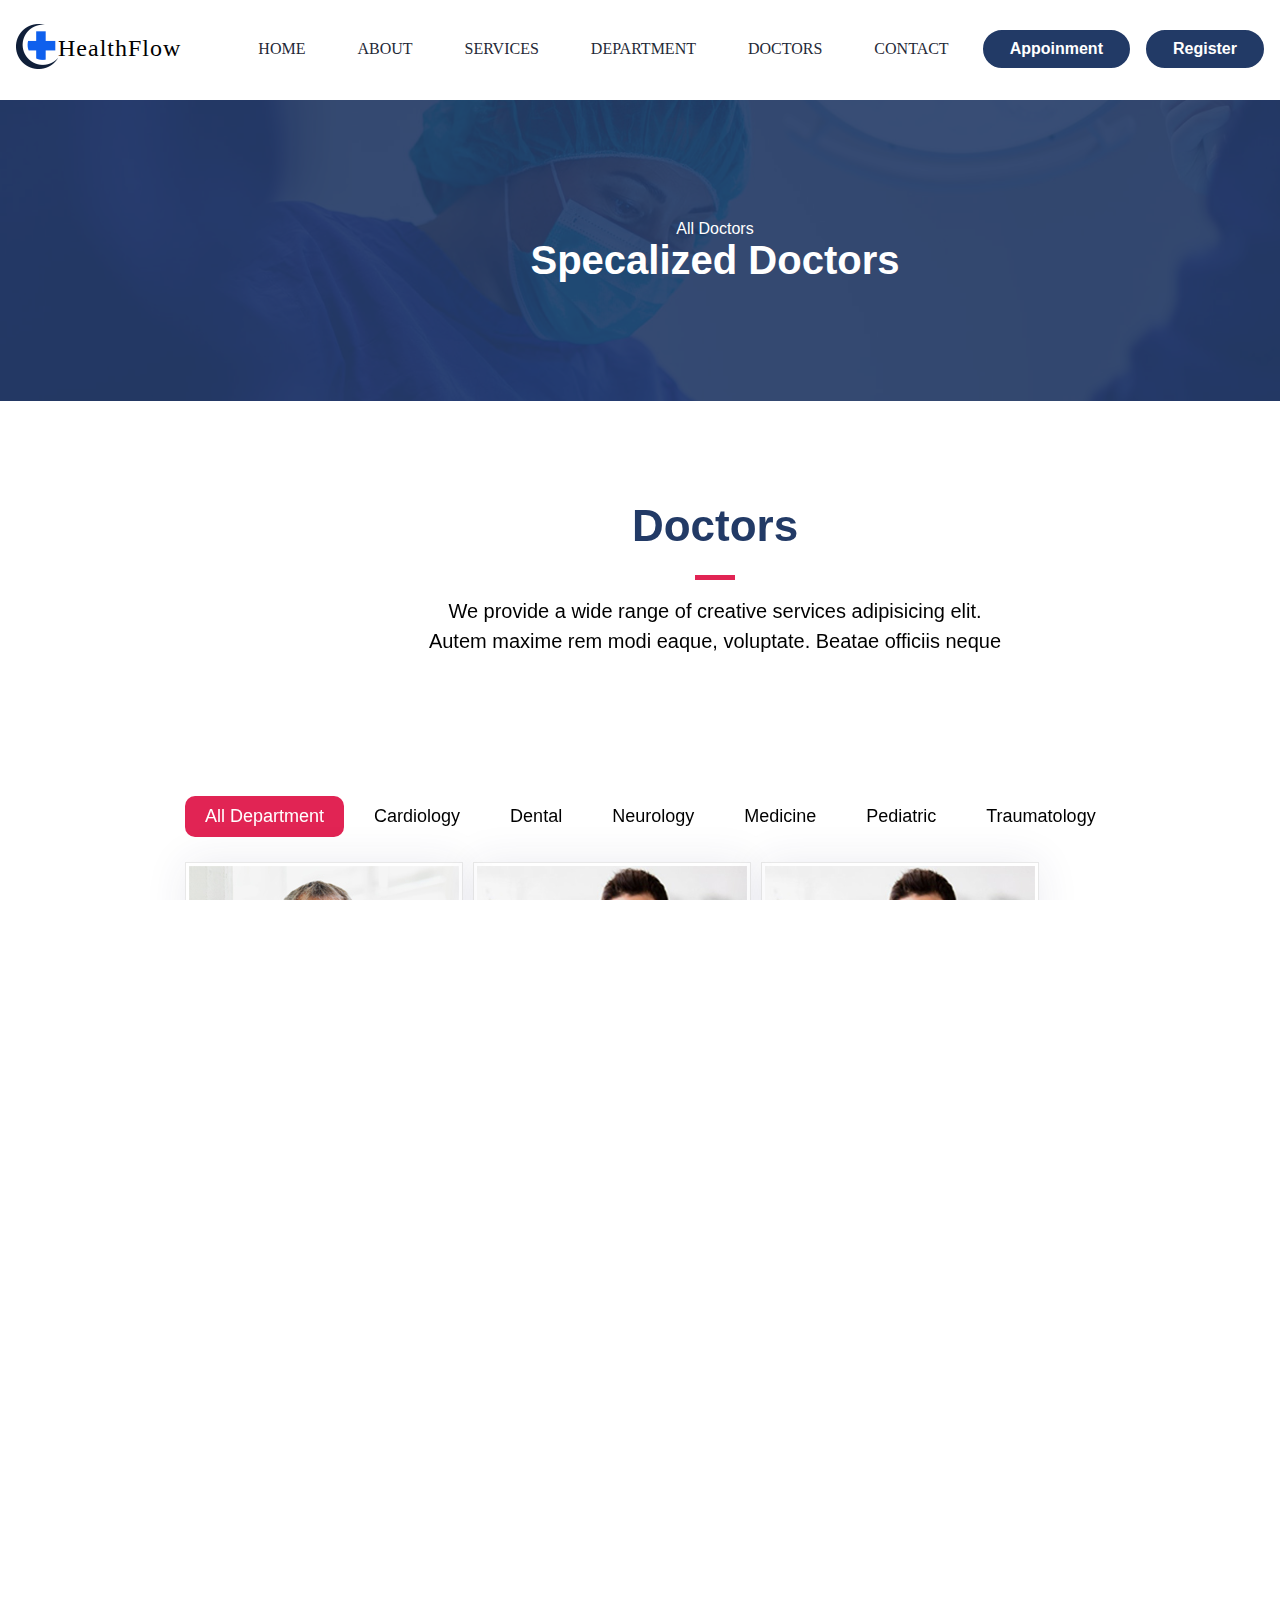
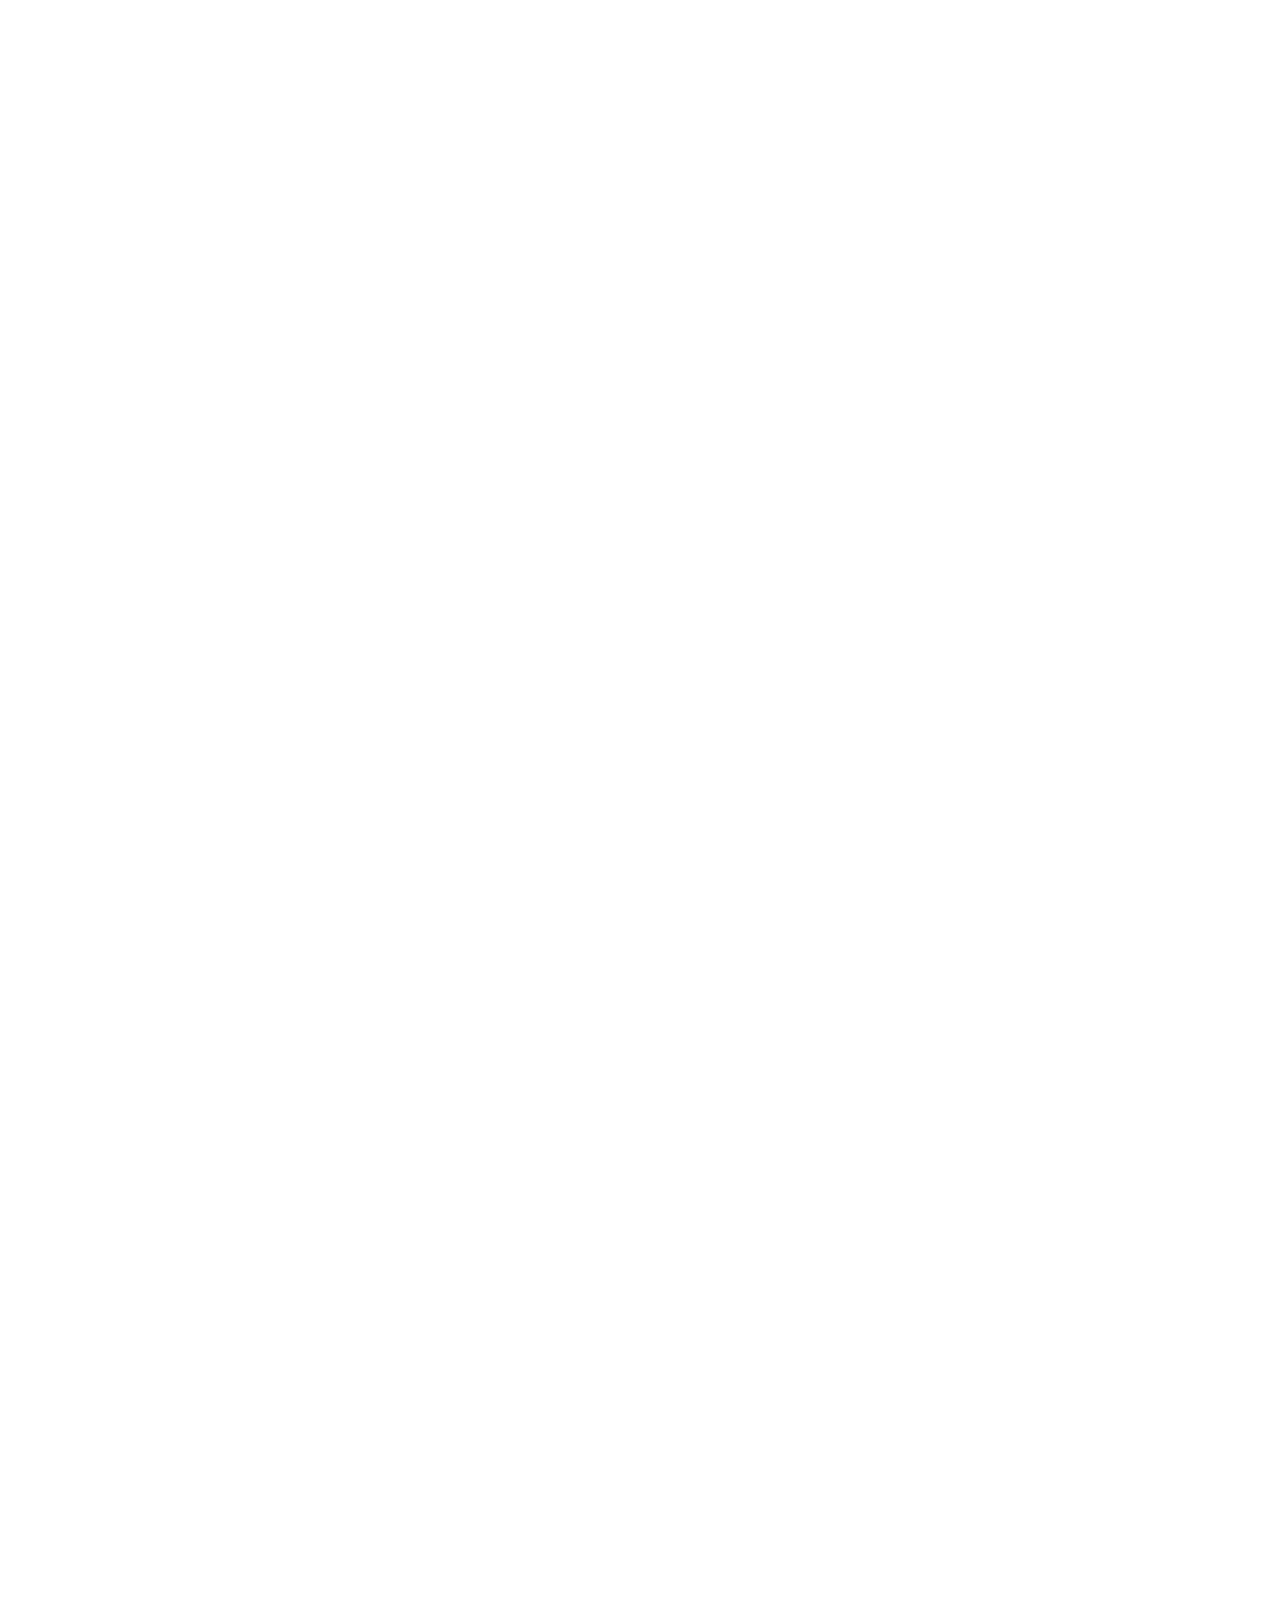
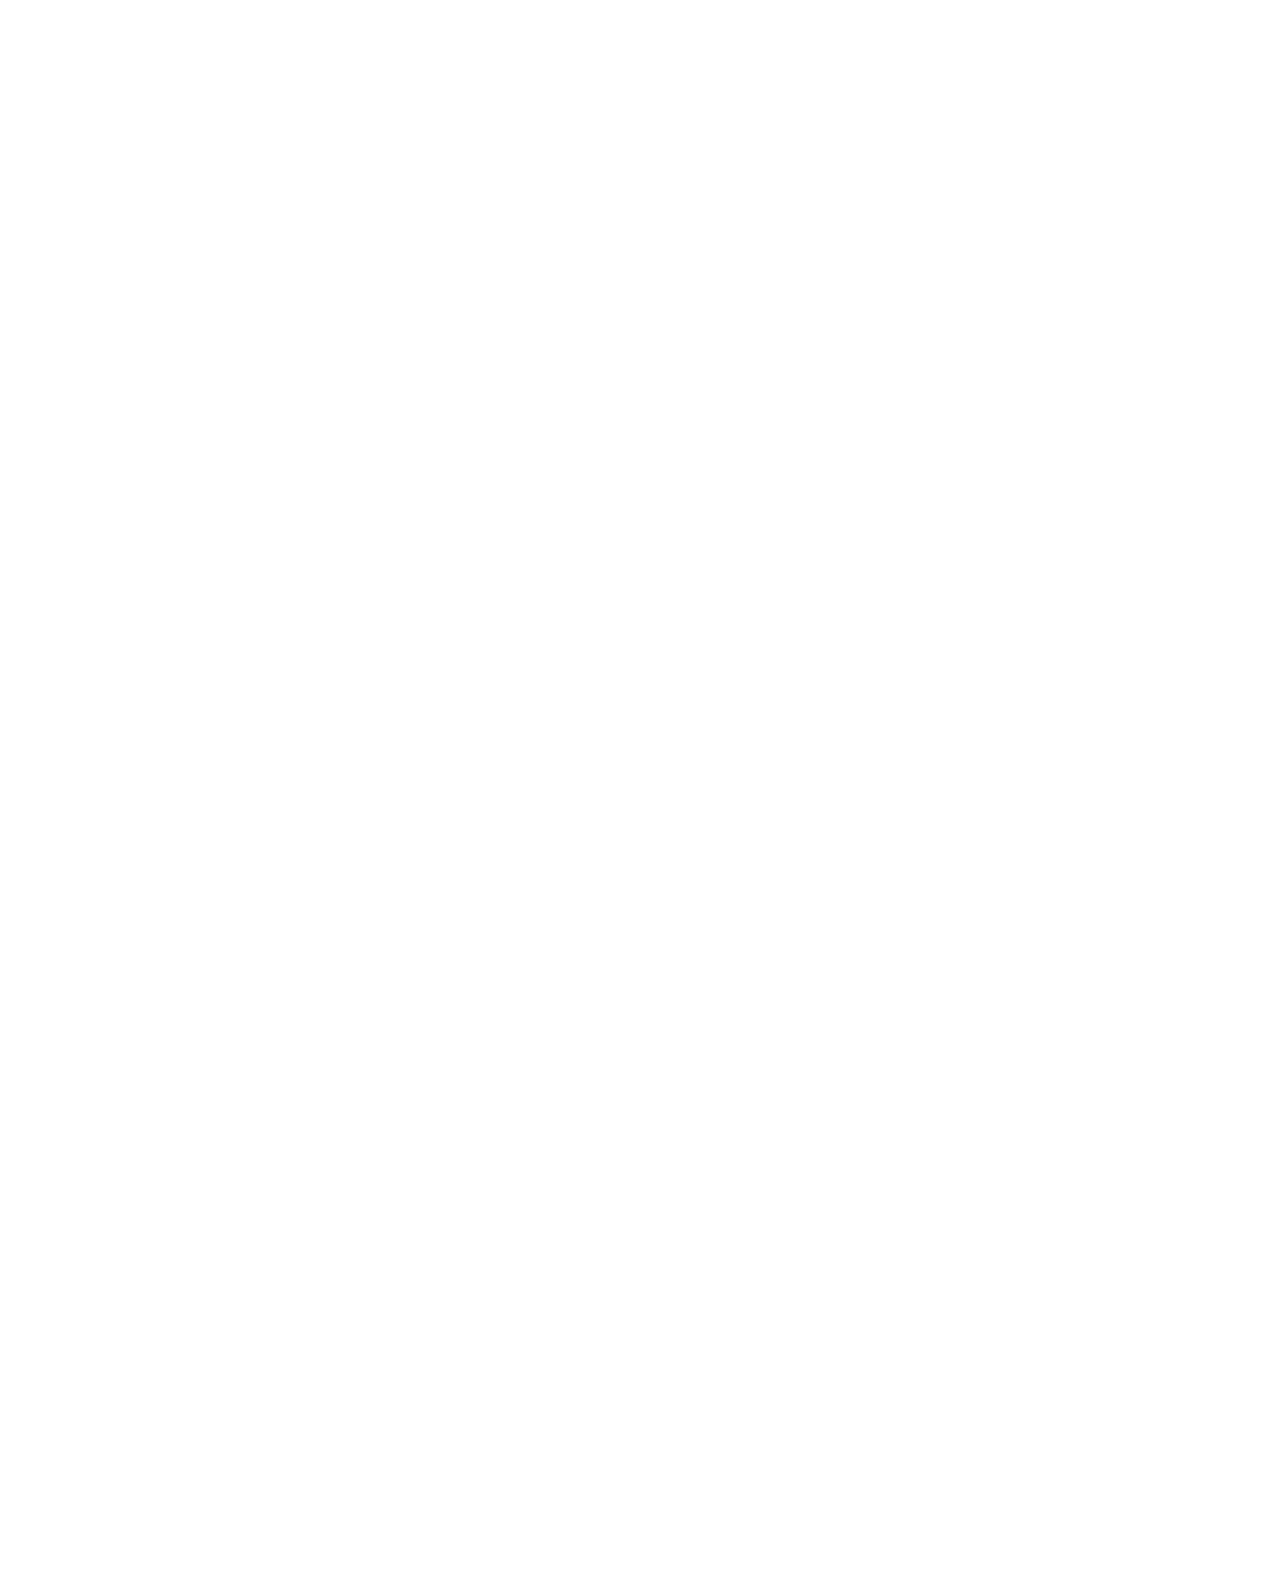
<file: doctor.html>
<!DOCTYPE html>
<html lang="en">

<head>
    <meta charset="UTF-8">
    <meta name="viewport" content="width=device-width, initial-scale=1.0">
    <title>Document</title>

    <link rel="shortcut icon" type="image/x-icon" href="/images/favicon.ico" />



    <link rel="stylesheet" href="style.css">
    <!-- <script src="script.js" defer></script> -->
</head>

<body>
    <nav>
        <div class="nav_content">
            <div class="logo"><a href="#"><img src="./images/logo/loder.png" alt=""><span>HealthFlow</span></a></div>

            <div class="navbar">
                <label for="check" class="checkbox">
                    <!-- <i class="fa-solid fa-bar"></i> -->
                    <div class="menu_bar"></div>
                    <div class="menu_bar"></div>
                    <div class="menu_bar"></div>
                </label>

                <input type="checkbox" name="check" id="check">
                <ul>
                    <li><a href="index.html"><i class="nav-link"> </i> Home</a></li>
                    <li><a href="about.html"><i class="nav-link"> </i> About</a></li>
                    <li><a href="service.html"><i class="nav-link"></i> Services</a></li>
                    <li><a href="department.html"><i class="nav-link"></i> Department</a></li>
                    <li><a href="#"><i class="nav-link"></i> Doctors</a></li>

                    <li><a href="contact.html"> <i class="navlink"> </i> Contact</a></li>


                    <!-- <div class="lo_si"> -->

                    <a href="appoinment.html"><button class="Ap_btn">Appoinment</button></a>
                    <a href="sign_in.html"><button class="sign_btn">Register</button></a>
                    <!-- </div> -->

                </ul>
            </div>


        </div>
    </nav>



    <section class="page-title">
        <div class="overlay"></div>
        <div class="container">
            <div class="row">
                <div class="page-content">
                    <div class="block text-center">
                        <span class="text-white">All Doctors</span>
                        <h1>Specalized Doctors</h1>
                    </div>
                </div>
            </div>
        </div>
    </section>


    <section class="section doctor">
        <div class="row justify-content-center">
            <div class="doctor-content">
                <div class="section-title">
                    <h2>Doctors</h2>
                    <div class="divider heading-underline"></div>
                    <p>We provide a wide range of creative services adipisicing elit. <br> Autem maxime rem modi eaque,
                        voluptate. Beatae officiis neque </p>
                </div>
            </div>



  <div class="container-btn">
    <!-- Filter button -->
    <div class="filter_buttons">
        <button class="active" data-name="all">All Department</button>
        <button data-name="cad">Cardiology </button>
        <button data-name="den">Dental </button>
        <button data-name="neu">Neurology</button>
        <button data-name="med">Medicine</button>
        <button data-name="prd">Pediatric</button>
        <button data-name="tra">Traumatology</button>
    </div>

    <!-- image card -->
    <div class="filterable_cards">

        <!-- cad -->
        <div class="card" data-name="cad">
            <img src="./images/team/1.jpg" alt="">
            <div class="card_info">
                <h2>Thomas Henry</h2>
                <p>Cardiology</p>
            </div>
        </div>


        <div class="card" data-name="cad">
            <img src="./images/team/3.jpg" alt="">
            <div class="card_info">
                <h2>HarissonThomas</h2>
                <p>Traumatology</p>
            </div>
        </div>


        <div class="card" data-name="cad">
            <img src="./images/team/3.jpg" alt="">
            <div class="card_info">
                <h2>Henry Forth</h2>
                <p>hematology</p>
            </div>
        </div>


        <!-- den -->

                <div class="card" data-name="den">
            <img src="./images/team/1.jpg" alt="">
            <div class="card_info">
                <h2>Thomas Henry</h2>
                <p>Cardiology</p>
            </div>
        </div>


        <div class="card" data-name="den">
            <img src="./images/team/2.jpg" alt="">
            <div class="card_info">
                <h2>Harrision Samuel
                </h2>
                <p>Dental</p>
            </div>
        </div>



        <div class="card" data-name="den">
            <img src="./images/team/4.jpg" alt="">
            <div class="card_info">
                <h2>Jonas Thomson</h2>
                <p>Dental</p>
            </div>
        </div> 


        <!-- neu -->
        <div class="card" data-name="neu">
            <img src="./images/team/4.jpg" alt="">
            <div class="card_info">
                <h2>Alexandar James</h2>
                <p>Neurology</p>
            </div>
        </div>


        <div class="card" data-name="neu">
            <img src="./images/team/2.jpg" alt="">
            <div class="card_info">
                <h2>Edward john</h2>
                <p>Pediatry</p>
            </div>
        </div>

        <!-- med -->
        <div class="card" data-name="med">
            <img src="./images/team/3.jpg" alt="">
            <div class="card_info">
                <h2>Edward john</h2>
                <p>Pediatry</p>
            </div>
        </div>


        <div class="card" data-name="med">
            <img src="./images/team/4.jpg" alt="">
            <div class="card_info">
                <h2>Thomas alexandar</h2>
                <p>Cardiology</p>
            </div>
        </div>

        <!-- prd -->
        <div class="card" data-name="prd">
            <img src="./images/team/4.jpg" alt="">
            <div class="card_info">
                <h2>Thomas Henry</h2>
                <p>Neurology</p>
            </div>
        </div>


        <div class="card" data-name="prd">
            <img src="./images/team/2.jpg" alt="">
            <div class="card_info">
                <h2>HarissonThomas</h2>
                <p>hematology</p>
            </div>
        </div>


        <div class="card" data-name="prd">
            <img src="./images/team/1.jpg" alt="">
            <div class="card_info">
                <h2>Henry Forth</h2>
                <p>hematology</p>
            </div>
        </div>


        <!-- tra -->

        <div class="card" data-name="tra">
            <img src="./images/team/4.jpg" alt="">
            <div class="card_info">
                <h2>Thomas Henry</h2>
                <p>Neurology</p>
            </div>
        </div>


        <div class="card" data-name="tra">
            <img src="./images/team/2.jpg" alt="">
            <div class="card_info">
                <h2>Harisson Thomas</h2>
                <p>Traumatology</p>
            </div>
        </div>


        <div class="card" data-name="tra">
            <img src="./images/team/1.jpg" alt="">
            <div class="card_info">
                <h2>Henry Forth</h2>
                <p>Traumatology</p>
            </div>
        </div>
        


    </div>
</div>

</div>


</div>




        </div>
    </section>




    <section class="service-bg">
        <div class="container">
            <div class="row">
                <div class="block">
                    <div class="divider"></div>
                    <h2>we are pleased to offer <br>you the chance to have the <br> healty</h2>


                    <div class="btn-container ">
                        <a href="appoinment.html" target="_blank" class="btn btn-main-2">Make appoinment <i
                                class="icofont-simple-right "></i></a>
                    </div>
                </div>
            </div>

        </div>

    </section>











    <footer class="footer">
        <div class="container">
            <div class="row footer-section">
                <div class="footer-content-logo">
                    <div class="widget ">
                        <div class="logo">
                            <img src="images/logo/loder.png" alt="" class="img-fluid"><span>HealthFlow</span>
                        </div>
                        <p>Tempora dolorem voluptatum nam vero <br> assumenda voluptate, facilis ad eos <br> obcaecati
                            tenetur veritatis eveniet distinctio possimus.</p>

                        
                    </div>
                </div>

                <div class="footer-content">
                    <div class="widget">
                        <h4>Department</h4>
                        <div class="divider mb-4"></div>

                        <div class="list-unstyled footer-menu">
                            <a href="#">Surgery </a>
                            <a href="#">Wome's Health</a>
                            <a href="#">Radiology</a>
                            <a href="#">Cardioc</a>
                            <a href="#">Medicine</a>
                        </div>
                    </div>
                </div>

                <div class="footer-content">
                    <div class="widget">
                        <h4>Support</h4>
                        <div class="divider"></div>

                        <div class="list-unstyled footer-menu">
                            <a href="#">Terms &amp; Conditions</a>
                            <a href="#">Privacy Policy</a>
                            <a href="#">Company Support </a>
                            <a href="#">FAQuestions</a>
                            <a href="#">Company Licence</a>
                        </div>
                    </div>
                </div>

                <div class="footer-content">
                    <div class="widget widget-contact">
                        <h4>Get in Touch</h4>
                        <div class="divider"></div>

                        <div class="footer-contact-block">
                            <div class="icon d-flex align-items-center">
                                <i class="icofont-email"></i>
                                <span>Support Available for 24/7</span>
                            </div>
                            <h4><a href="tel:+23-345-67890">Support@email.com</a></h4>
                        </div>

                        <div class="footer-contact-block">
                            <div class="icon d-flex align-items-center">
                                <i class="icofont-support mr-3"></i>
                                <span>Mon to Fri : 08:30 - 18:00</span>
                            </div>
                            <h4><a href="tel:+23-345-67890">+23-456-6588</a></h4>
                        </div>
                    </div>
                </div>
            </div>

            <div class="footer-btm">
                <div class="row footer-copy">
                    <div class="copyright">
                        © Copyright Reserved to <span class="text-color">HealthFlow by jaskaranjot singh</span>
                    </div>


                </div>

                <div class="row">
                    <div class="col-lg-4">
                        <a class="backtop js-scroll-trigger reveal" href="#top">
                            <i class="icofont-long-arrow-up"></i>
                        </a>
                    </div>
                </div>
            </div>
        </div>
    </footer>


    <!-- <script src="script.js"></script> -->
    <script src="doctor.js"></script>

</body>
</html>
</file>
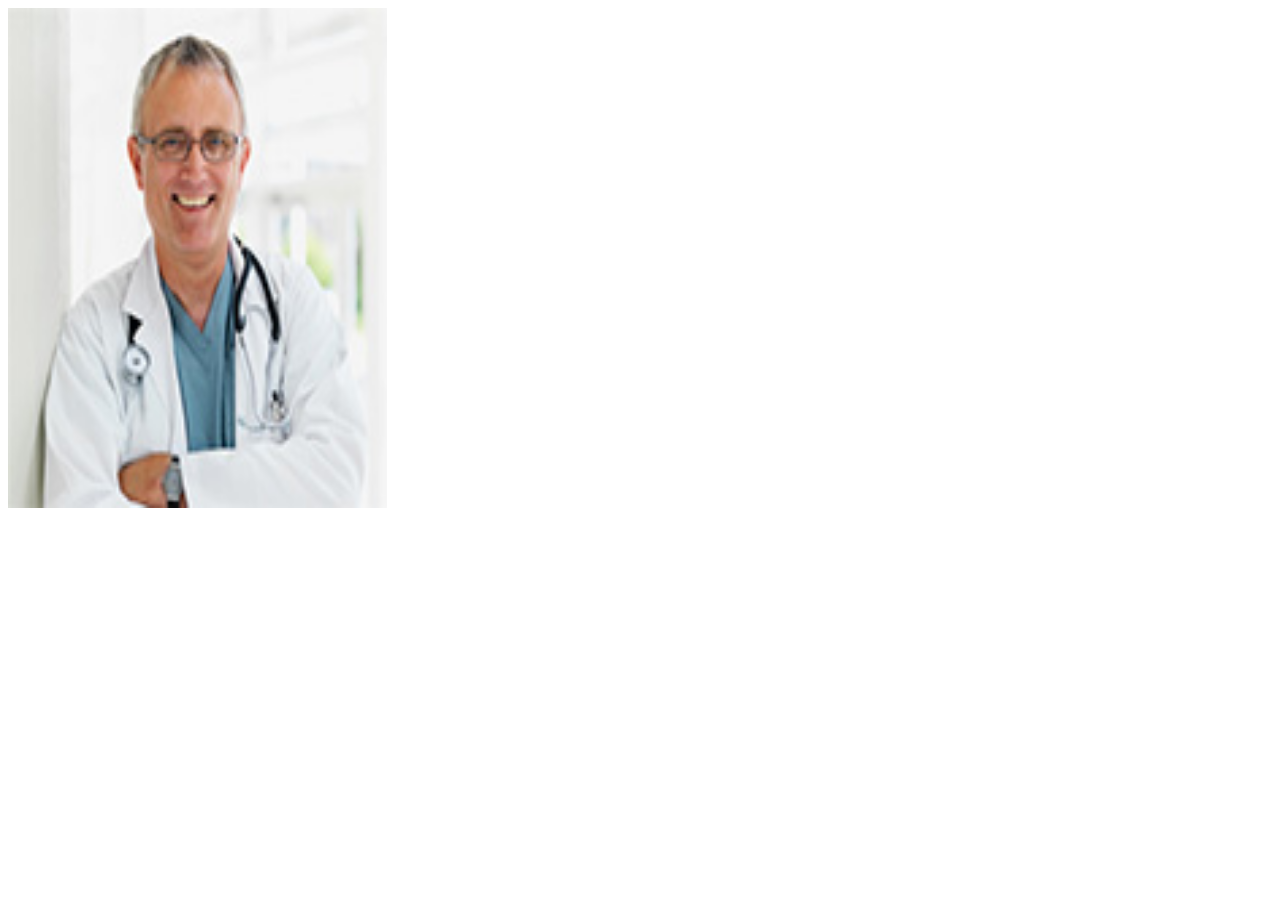
<file: imageslide.html>
<!DOCTYPE html>
<html lang="en">
<head>
    <meta charset="UTF-8">
    <meta name="viewport" content="width=device-width, initial-scale=1.0">
    <!-- <link rel="stylesheet" href="style.css"> -->
    <title>Image Slider</title>

    <style>
        /* style.css */
.slider-container {
    position: relative;
    max-width: 100%;
}

.mySlides {
    display: none;
}

img {
    width: 30%;
    height:500px;

}

.caption {
    position: absolute;
    bottom: 0;
    left: 0;
    background-color: rgba(0, 0, 0, 0.7);
    color: #fff;
    padding: 10px;
    width: 100%;
    text-align: center;
}

    </style>

</head>
<body>
    <div class="slider-container">
        <div class="mySlides fade">
            <img src="./images/team/test-thumb1.jpg" alt="Image 1">
            <div class="caption">Caption Text 1</div>
        </div>
        <div class="mySlides fade">
            <img src="./images/team/test-thumb2.jpg" alt="Image 1">
            <div class="caption">Caption Text 1</div>
        </div>
        <div class="mySlides fade">
            <img src="./images/team/test-thumb3.jpg" alt="Image 1">
            <div class="caption">Caption Text 1</div>
        </div>
        <div class="mySlides fade">
            <img src="./images/team/test-thumb4.jpg" alt="Image 1">
            <div class="caption">Caption Text 1</div>
        </div>
        <!-- Add more slides with different images and captions -->
    </div>
    <!-- <script src="script.js"></script> -->
    <script>
        // script.js
let slideIndex = 0;

function showSlides() {
    const slides = document.getElementsByClassName("mySlides");
    const captions = document.getElementsByClassName("caption");

    for (let i = 0; i < slides.length; i++) {
        slides[i].style.display = "none";
        captions[i].style.display = "none";
    }

    slideIndex++;
    if (slideIndex > slides.length) {
        slideIndex = 3;
    }

    slides[slideIndex - 1].style.display = "inline";
    // captions[slideIndex - 1].style.display = "block";

    setTimeout(showSlides, 3000); // Change slide every 3 seconds
}

showSlides(); // Start the slideshow

    </script>
</body>
</html>
</file>
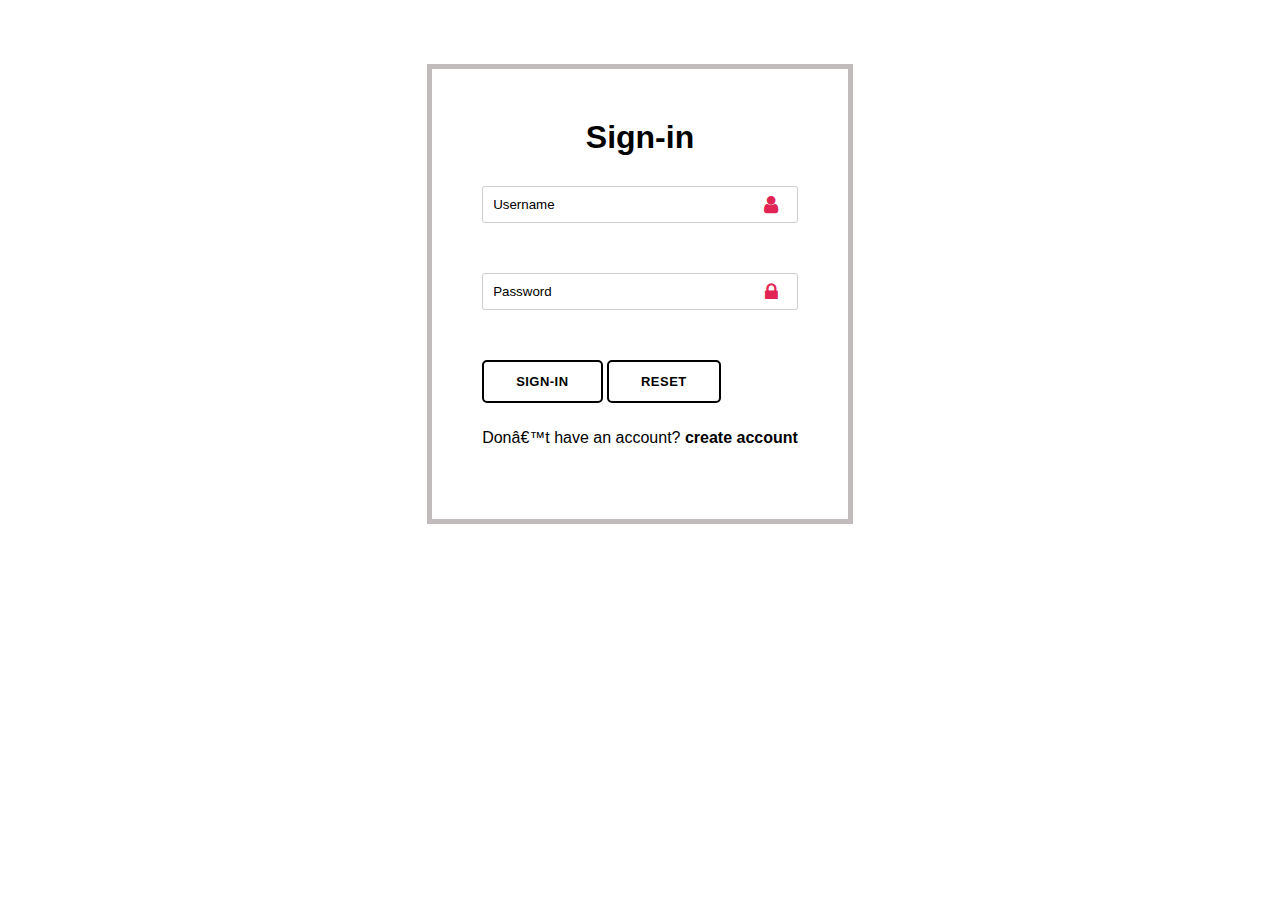
<file: sign_in.html>
<doctype html>
    <html>

    <head>
        <meta charset="UFT-8">
        <title> Sign-up</title>

        <link rel="stylesheet" href="style.css">

        <link rel="stylesheet" href="https://cdnjs.cloudflare.com/ajax/libs/font-awesome/4.7.0/css/font-awesome.min.css">
        <style>
            
        </style>

    <body>
        <div class="sign">
            
            <form action="./form.html" method="post">
                <h1>Sign-in</h1>
                <div class="input-box">
                    <!-- <label for="uname">Username:</label> -->
                <input type="text" id="uname" name="uname" placeholder="Username">
                <i class="fa fa-user"></i>
                </div>

                <div class="input-box">
                    
                <!-- <label for="pwd">Password:</label> -->
                <input type="password" id="pwd" name="pwd" placeholder="Password">
                <i class="fa fa-lock"></i>
                </div>
              

                <button type="submit" class="btn">Sign-in</button>
                    <button type="reset" class="btn">Reset</button>

                    <div class="register-link">
                        <p>Don’t have an account? <a href="sign_up.html">create account</a></p>
                    </div>

        </div>

        </form>
    </body>

    </html>
</file>
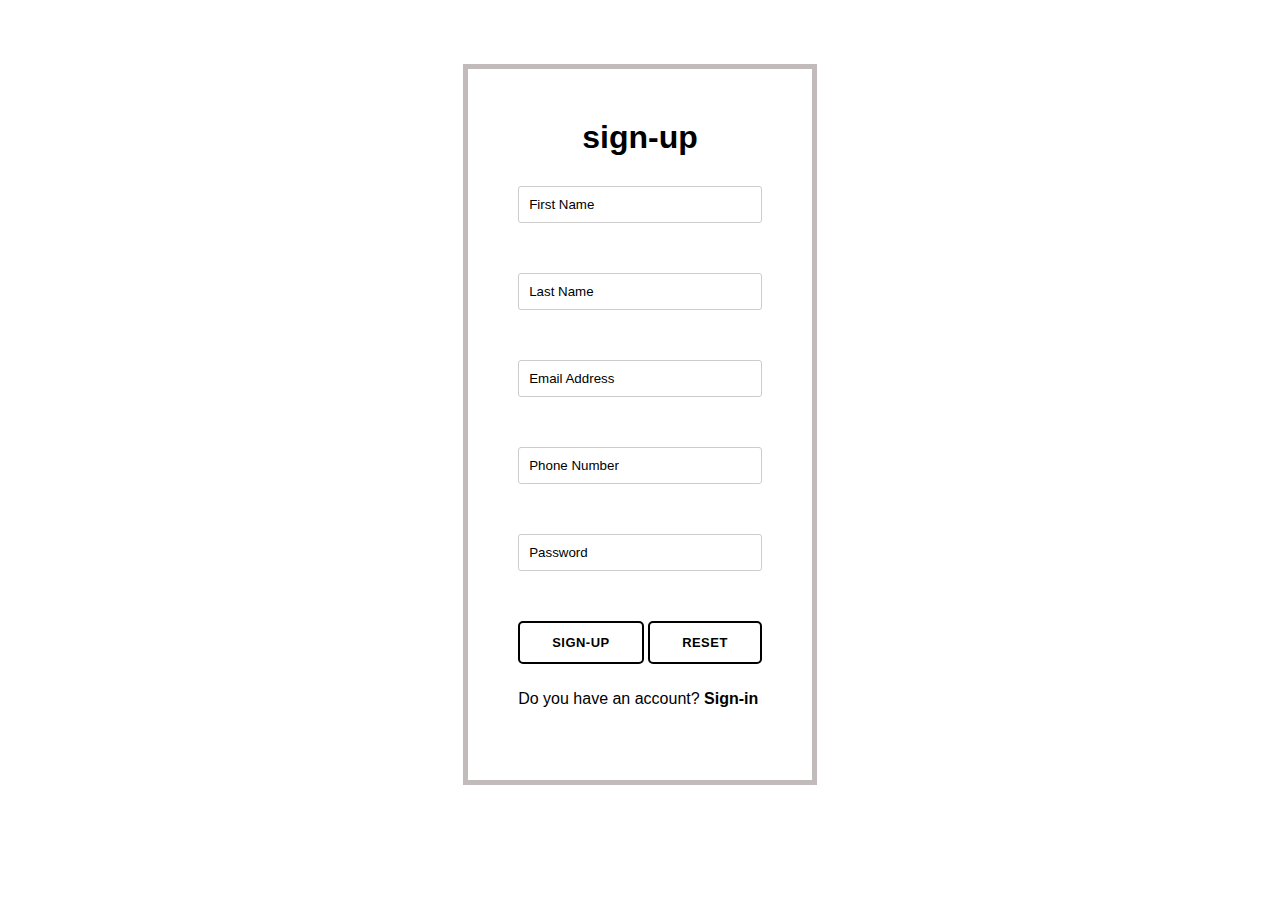
<file: sign_up.html>
<doctype html>
<html>
<head>
<meta charset="UFT-8">
<title> Sign_up</title>
<link rel="stylesheet" href="style.css">
<body>

    <div class="sign">
    <form action = "sign-in.html" method="get">
        
        <h1> sign-up</h1>
<div class="input-box">
    <!-- <label for= "Fname">First name:</label> -->
<input type="text" id="fname" name="fname" placeholder="First Name">
</div>

<div class="input-box">
    <!-- <label for= "lname">Last name:</label> -->
<input type="text" id="lname" name="lname" placeholder="Last Name">
</div>

<div class="input-box">
    <!-- <label for="email">Email:</label> -->
<input type="email" name="email" placeholder="Email Address">
</div>

<div class="input-box">
    <!-- <label for ="phone"> Phone Number</label> -->
<input type="text" name="phone" max="10" placeholder="Phone Number">
</div>


 <div class="input-box">
    <!-- <label for="pwd">Password</label> -->
    <input type="password" name="pwd" placeholder="Password">
 </div>




 <button type="submit" class="btn">Sign-up</button>
 <button type="reset" class="btn">Reset</button>

    <div class="register-link">
        <p>Do you have an account? <a href="sign_in.html">Sign-in</a></p>
    </div>



</form>

</div>








</body>
</html>
</file>
<file: style.css>
:root {
    --primary-color: #a855f7;
    --primary-color2: #9333ea;
    --secondary-color: #e12454;
    --text-dark: #1f2937;
    --text-light: #6b7280;
    --extra-light: #ead7fe;
    --max-width: 1200px;
}

* {
    padding: 0;
    margin: 0;
    box-sizing: border-box;

}

html,
body {
    width: 100%;
    height: 100%;
    margin: 0;
    padding: 0;
    overflow-x: hidden;
    font-family: Arial, sans-serif;
}



i {
    color: #e12454;
}

a {
    text-decoration: none;
}

nav {
    width: 100%;
    position: fixed;
    top: 0;
    left: 0;
    background-color: #ffffff;
    z-index: 9;
}

.nav_content {
    /* max-width: var(--max-width); */
    /* margin: auto; */
    padding: 1.5rem 1rem;
    display: flex;
    align-items: center;
    justify-content: space-between;
    flex-wrap: wrap;
}

nav .logo a span {
    /* font-size: 50px; */
    font-weight: 500;
    color: black;
    transition: .3s;
    font-size: 1.5rem;
    font-family: Georgia, 'Times New Roman', Times, serif;
    vertical-align: 50%;


}


nav .checkbox {
    display: none;
}

nav input {
    display: none;
}

nav .checkbox i {
    font-size: 2rem;
    color: var(--primary-color);
    cursor: pointer;
}

.menu_bar {
    width: 35px;
    height: 5px;
    background-color: black;
    margin: 6px 0px;
}

.navbar {
    display: flex;
    justify-content: space-around;
}

ul {
    display: flex;
    align-items: center;
    gap: 1rem;
    list-style: none;
    flex-wrap: wrap;
    transition: left 0.3s;

}

ul li a {
    padding: .5rem 1rem;
    border: 2px solid transparent;
    text-decoration: none;
    font-weight: 500;
    color: var(--text-dark);
    font-family: serif;
    /* font-size: 20px; */
    transition: 0.3s;
    text-transform: uppercase;
}

ul li a:hover {
    /* border-top-color: var(--secondary-color); */
    border-bottom-color: var(--secondary-color);
    color: var(--primary-color2);
}



.nav-item {
    position: relative;
}


.Ap_btn {
    /* margin-left: 50px; */
    margin-right: 0px;
    padding: 8px 25px;
    border-radius: 25px;
    font-size: 16px;
    font-weight: bold;
    background-color: #223a66;
    color: #ffff;
    border: 2px solid #223a66;
    cursor: pointer;
}

.Ap_btn:hover {
    background-color: #e12454;
    border: 2px solid #e12454;

}

.sign_btn {
    /* margin-left: 50px; */
    margin-right: 0px;
    padding: 8px 25px;
    border-radius: 25px;
    font-size: 16px;
    font-weight: bold;
    background-color: #223a66;
    color: #ffff;
    border: 2px solid #223a66;
    cursor: pointer;
}

.sign_btn:hover {
    background-color: #e12454;
    border: 2px solid #e12454;
}













/* banner Section */
.banner {
    position: relative;
    margin: 0;
    padding: 0;
    background: #fff;
    background: url(../images/bg/slider-bg-1.jpg) no-repeat 50% 50%;
    background-position: center;
    background-size: cover;
    min-height: 600px;
    top: 100px;
    z-index: -1;
    /* animation: bannerbg 20s ease-in-out infinite; */

}

/* 
@keyframes bannerbg{
    0%,100%{
        background-image: url(../images/bg/slider-bg-1.jpg);
    }
    25%{
        background-image: url(../images/bg/slider-bg-2.jpg);
    }
    50%{
        background-image: url(../images/bg/slider-bg-3.jpg);
    }
    75%{
        background-image: url(../images/bg/slider-bg-4.jpg);
    }
} */


.container {
    width: 100%;
    padding-right: 15px;
    padding-left: 15px;
    margin-right: auto;
    margin-left: auto;
}

.row {
    display: flex;
    -ms-flex-wrap: wrap;
    flex-wrap: wrap;
    margin-right: 15px;
    margin-left: 15px;
    padding-left: 150px;
    /* margin-left: -200px; */
    /* width: 600px; */
}

.banner .block {
    padding: 80px 0px 160px;
}

.divider {
    width: 40px;
    height: 5px;
    background: #e12454;
    margin-bottom: 1rem
}

.textline1 {
    letter-spacing: 2px;
    font-size: 14px;
    text-transform: uppercase
}

.banner .block h1 {
    font-size: 60px;
    line-height: 1.2;
    letter-spacing: -1.2px;
    text-transform: capitalize;
    color: #223a66;
    display: flex;
    flex-wrap: wrap-reverse;

}

.textline2 {
    margin: 1rem 0rem;
}

.banner .block p {
    padding-right: 3rem;
    margin-bottom: 1.5rem;
    line-height: 30px;
    font-size: 18px;
    color: maroon;
    /* color: #6F8BA4; */
}


.btn {
    display: inline-block;
    font-size: 14px;
    font-size: 0.81rem;
    font-weight: 700;
    letter-spacing: .5px;
    padding: .75rem 2rem;
    font-family: "Exo", sans-serif;
    text-transform: uppercase;
    border-radius: 5px;
    border: 2px solid transparent;
    transition: all .35s ease;
}

.btn-main-2 {
    background: #e12454;
    color: #fff;
    border-radius: 50px;
    border-color: #e12454;
}



@media only screen and (max-width: 768px) {
    .banner .block h1 {
        font-size: 36px;
    }
}

@media only screen and (max-width: 576px) {
    .banner .block h1 {
        font-size: 24px;
    }

    .banner .block p {
        font-size: 14px;
    }

    .btn {
        font-size: 12px;
        padding: .5rem 1rem;
    }
}


/* features */

.features {
    /* margin-top: -70px; */
    display: flex;
}



.features-row {
    flex: 0 0 100%;
    max-width: 100%;
    display: flex;
}

.feature-block {
    display: flex !important;
}

.feature-item {
    /*width: 400px;*/
    flex-basis: 33.33%;
    margin: 0px 10px;
    padding: 40px 30px;
    background-color: #fff;
    border-radius: 15px 15px 15px 15px;
    box-shadow: 0px 0px 30px 0px rgba(0, 42, 106, 0.1);
}

.feature-item h4 {
    color: #223a66;
    margin-bottom: 1rem;
    font-size: 1.3rem;
    line-height: 30px;
    font-family: "Exo", sans-serif;
    font-weight: 700;
    margin-top: 10px;
}

.feature-item p {
    font-size: 14px;
    margin-bottom: 1.5rem;
    line-height: 30px;
}

.btn-main {
    background: #223a66;
    color: #fff;
    border-color: #223a66;
    border-radius: 50px;

}

.list-style {
    padding-left: 0;
    list-style: none;
    display: block;
}

.list-time li {
    padding: 6px 0px;
    border-bottom: 1px solid rgba(0, 0, 0, 0.05);
}

.day {
    display: flex;
}

.time {
    justify-content: space-between;

}


/* about */
.section {
    padding: 100px 0;
}

.align-items-center {
    -ms-flex-align: center !important;
    align-items: center !important;
}

.about-block {
    position: relative;
    width: 100%;
    padding-right: 15px;
    padding-left: 15px;
    /* flex: 0 0 50%;
    max-width: 50%; */
}

.about-block2 {
    flex: 0 0 33.333333%;
    max-width: 33.333333%;
}



.about-img img {
    border-radius: 5px;
    box-shadow: 0px 0px 30px 0px rgba(0, 42, 106, 0.1);
}

.img-fluid {
    max-width: 100%;
    height: auto;
}

.img-space {
    margin-top: 1.5rem !important;
}

.title-color {
    color: #223a66;
}

.about-content {
    margin-top: 0;
    padding-left: 1.5rem;
}

.about-content h2 {
    font-size: 44px;
    font-family: "Exo", sans-serif;
    font-weight: 700;
}

.about-content p {
    margin-top: 1.5rem;
    margin-bottom: 3rem;
    line-height: 30px;
    /* width: 100px; */
}


/* cta section */

.cta-section {
    margin-bottom: -80px;
    margin-left: 200px;
    width: 80%;


}

.cta {
    background: url(../images/bg/bg-4.jpg) no-repeat 50% 50%;
    background-size: cover;
    position: relative;
}

.position-relative {
    position: relative !important;
}

.cta:before {
    position: absolute;
    content: "";
    left: 0px;
    top: 0px;
    width: 100%;
    height: 100%;
    background: rgba(34, 58, 102, 0.95);
}

.counter-row {
    position: relative;
    width: 20%;
    padding-right: 15px;
    padding-left: 15px;
    margin: auto;
    display: flex;

}



.counter-start {
    text-align: center;
    padding: 55px 0px 40px 0px;
    position: relative;


}

.counter-start i {
    display: block;
    color: rgba(255, 255, 255, 0.06);
    font-size: 70px;
    position: absolute;
    left: 0px;
    right: 0px;
    top: 0px;
    transform: translateY(25px);
}

/* .icofont-doctor:before {
    content: "\ec19";
} */


.counter-start span {
    font-size: 70px;
    color: #fff;

}

.counter-start p {
    margin-bottom: 0px;
    color: rgba(255, 255, 255, 0.7);
    line-height: 30px;
    margin-top: 0;
}


/* service */

.service {
    padding-top: 180px;
    background: #f4f9fc;
}

/* .gray-bg {
} */

.justify-content-center {
    justify-content: center !important;
}

.service-heading {
    text-align: center !important;
    position: relative;
    width: 100%;
    padding-right: 15px;
    padding-left: 15px;
}

/* .col-lg-7 {
} */

/* 
@media (min-width: 992px) {
    .col-lg-7 {
        -ms-flex: 0 0 58.333333%;
        flex: 0 0 58.333333%;
        max-width: 58.333333%;
    }
} */

.section-title {
    margin-bottom: 70px;
}

.section-title h2 {
    color: #223a66;
    font-size: 44px;
    font-weight: 700;
}

.heading-underline {
    margin-left: auto !important;
    margin-right: auto !important;
    margin-bottom: 1.5rem;
    margin-top: 1.5rem !important;
}

.section-title p {
    line-height: 30px;
    font-size: 20px;
    margin-top: 0;
    margin-bottom: 1rem;
}


.service-row {
    display: grid;
    grid-template-columns: 350px 350px 350px;
    justify-content: center;
    flex-wrap: wrap;
    gap: 20px;
    border-radius: 10px;

}

.service-content {
    position: relative;
    width: 100%;
    padding-right: 15px;
    padding-left: 15px;

}

.service h4 {
    padding-left: 20px;
    font-size: 1.3rem;
    line-height: 30px;
    font-family: "Exo", sans-serif;
    font-weight: 700;
}

.service .service-item {
    background: #fff;
    padding: 30px;
    border-radius: 5px;
}

.service .icon {
    float: left;
    margin-bottom: 10px;
}

.align-items-center {
    align-items: center !important;
    display: flex !important;
}

.text-lg {
    font-size: 50px;
}

.content {
    clear: both;
}

.content p {
    line-height: 30px;
    margin-bottom: 1.5rem;
}


/* doctors */
.justify-content-center {
    justify-content: center !important;
}

.doctor-section {
    display: flex;
    /* margin: 10px; */
    gap: 10px;
}

.doctor-content {
    text-align: center !important;
    position: relative;
    width: 100%;
    padding-right: 15px;
    padding-left: 15px;
}



.doctor-box {
    overflow: hidden;
    background-color: #fff;
}

.position-relative {
    position: relative !important;
}

.doctor-box .doctor-profile {
    overflow: hidden;
    position: relative;
    box-shadow: 0px 8px 16px 0px rgba(200, 183, 255, 0.2);
}

.doctor-box .doctor-profile .doctor-img {
    transition: all .35s ease;
}

.d-content {
    background-color: #ffff;
}

.doctor-img img:hover {
    transform: scale(1.1);
    transition: 1s ease-in;
    cursor: pointer;
}



.d-content h4 {
    font-size: 1.3rem;
    line-height: 30px;
    font-weight: 700;

}

.d-content h4 a {
    color: #223a66;
}

.d-content h4 a:hover {
    color: #e12454;

}


/* appoinment */

.align-items-center {
    align-items: center;
}

.appoinment-section {
    display: flex;
    width: 100%;
}

.appoinment-content {
    position: relative;
}

.appoinment-content img {
    width: 85%;
}

.appoinment-content .emergency {
    position: absolute;
    content: "";
    right: 10px;
    bottom: 20px;
    background: #223a66;
    padding: 48px;
}

.appoinment-content .emergency h2 {
    color: #fff;
    font-size: 50px;
}

.appoinment-content .emergency i {
    margin-right: 10px;
    color: rgba(255, 255, 255, 0.7);
}

.appoinment-block {
    position: relative;
    /* width: 100%; */
    padding-right: 15px;
    padding-left: 15px;
    display: flex;
}

.appoinment-block2 {
    position: relative;
    width: 50%;
    padding-right: 15px;
    padding-left: 15px;
    margin-bottom: 20px;
}

.appoinment-wrap h2 {
    margin-bottom: .5rem !important;
    font-size: 44px;
    font-family: "Exo", sans-serif;
    font-weight: 700;
    margin-top: 50px;
}

.appoinment-form {

    margin-top: 40px;
}

.form-group {
    margin-bottom: 1rem;

}


.appoinment-form textarea.form-control {
    height: auto;
    margin-bottom: 20px;
}

.appoinment-form .form-control {
    background: #f4f9fc;
    height: 55px;
    border-color: rgba(0, 0, 0, 0.05);
}

.form-control {
    display: block;
    width: 100%;
    height: calc(1.5em + .75rem + 2px);
    padding: .375rem .75rem;
    font-size: 1rem;
    font-weight: 400;
    line-height: 1.5;
    color: #495057;
    background-color: #fff;
    background-clip: padding-box;
    border: 1px solid #ced4da;
    border-radius: .25rem;
    transition: border-color .15s ease-in-out, box-shadow .15s ease-in-out;
}

.form-section {
    display: grid;
    grid-template-columns: 350px 350px;
    gap: 10px;
    margin-left: -150px;
}

.form-control-2 {
    margin-bottom: 20px;
    width: 55% !important;
}

textarea {
    overflow: auto;
    resize: vertical;
}


/* testimonial */

/* .swiper-slide img { */
/* display: block; */
/* width: 100%; */
/* width: 300px; */
/* height: 100%; */
/* margin: 0; */
/* object-fit: cover; */
/* } */



.swiper {
    width: 50%;
    height: 50%;
    padding: 50px;
}

.swiper-slide {
    text-align: center;
    font-size: 18px;
    background: #fff;
    /* Center the images */
    display: flex;
    justify-content: center;
    align-items: center;
    border: 2px solid black;
}

.swiper-pagination {
    position: static;
}

.swiper-pagination {
    position: static;
    width: 10px;
    height: 10px;
    background: #007bff;
    opacity: 0.5;
    display: inline-block;
    border-radius: 10px;
    margin: 0 5px;
    margin-top: 100px;
}




/* .testimonial-2{
    background: #f4f9fc;
}

.section-title {
    margin-bottom: 70px;
    text-align: center;
}

.slick-dotted.slick-slider {
    margin-bottom: 30px;
}

.slick-slider {
    position: relative;
    display: block;
    box-sizing: border-box;
    -webkit-user-select: none;
    -moz-user-select: none;
    -ms-user-select: none;
    user-select: none;
    -webkit-touch-callout: none;
    -khtml-user-select: none;
    -ms-touch-action: pan-y;
    touch-action: pan-y;
    -webkit-tap-highlight-color: transparent;
}

.slick-slider .slick-track, .slick-slider .slick-list {
    -webkit-transform: translate3d(0, 0, 0);
    -moz-transform: translate3d(0, 0, 0);
    -ms-transform: translate3d(0, 0, 0);
    -o-transform: translate3d(0, 0, 0);
    transform: translate3d(0, 0, 0);
}

.slick-list {
    position: relative;
    display: block;
    overflow: hidden;
    margin: 0;
    padding: 0;
}

.slick-slider .slick-track, .slick-slider .slick-list {
    -webkit-transform: translate3d(0, 0, 0);
    -moz-transform: translate3d(0, 0, 0);
    -ms-transform: translate3d(0, 0, 0);
    -o-transform: translate3d(0, 0, 0);
    transform: translate3d(0, 0, 0);
}

.slick-track {
    position: relative;
    top: 0;
    left: 0;
    display: block;
    margin-left: auto;
    margin-right: auto;
}

.testimonial-block.style-2 {
    background: #fff;
    padding: 30px;
    margin: 0px 4px;
    margin-bottom: 30px;
}

.slick-initialized .slick-slide {
    display: block;
}

.testimonial-block {
    position: relative;
    margin-bottom: 20px;
}

.testimonial-block.style-2 .testimonial-thumb {
    float: left;
}

.testimonial-block.style-2 .testimonial-thumb img {
    width: 80px;
    height: 80px;
    border-radius: 100%;
    margin-right: 20px;
    margin-bottom: 30px;
    border: 5px solid #eff0f3;
    margin-top: -5px;
}

.slick-slide img {
    display: block;
}

.testimonial-block .client-info {
    margin-bottom: 20px;
}

.testimonial-block.style-2 .client-info p {
    clear: both;
    background: transparent;
}

.testimonial-block p {
    background: #fff;
    font-size: 18px;
}

.testimonial-block.style-2 i {
    bottom: -20px;
    color: #e12454;
    opacity: .3;
}

.testimonial-block i {
    font-size: 60px;
    position: absolute;
    right: 46px;
    bottom: 89px;
    opacity: .08;
} */



/* tesitmonial */

.test {
    /* max-width: 1200px; */
    width: 90%;
    margin: 80px auto;
}

.test-box {
    background: #fff;
    padding: 30px;
    /* margin: 0px 4px; */
    margin-bottom: 30px;
    border: 2px solid black;
    width: 50%;

    /* display: flex; */
    /* flex-direction: column; */

}

.test-img img {
    float: left;
    border-radius: 100%;
    margin-top: 20px;
    margin-left: 20px;
    border: 2px solid #223a66;
    width: 18%;
}

.client-info {

    margin-left: 100px;
    margin-top: 20px;
    margin-bottom: 50px;

}

.client-detail p {
    /* clear: both; */
    font-size: 18px;
    line-height: 30px;
}





/* award-logo */

.award-logos {
    overflow: hidden;
    padding: 60px 0;
    background: white;

}

.logo-slide {
    display: inline-block;
    white-space: nowrap;
    /* animation: 10s slide infinite ; */
    animation: slide 30s forwards infinite linear;
}

.logo-slide img {
    margin: 0 40px;
}

@keyframes slide {
    from {
        transform: translateX(0);
    }

    to {
        transform: translateX(-100%);
    }
}


/* footer */
.footer {
    padding-bottom: 10px;
    background: #f4f9fc;
    padding: 100px 0;
    /* display: block; */
    width: 100%;

}

.footer-section {
    display: flex;
    justify-content: center;
    width: 100%;
}


.footer-content-logo {
    /* position: relative; */
    padding-right: 15px;
    padding-left: 15px;
    margin-bottom: 20px;
    margin-right: 150px;
    
}

.footer-content {
    /* position: relative; */
    display: flex;
    padding-right: 15px;
    padding-left: 15px;
    margin-bottom: 20px;
}

.logo {
    font-weight: 600;
    letter-spacing: 1px;
}

.logo span{
    vertical-align: 70%;
    font-size: 20px;
}



p {
    line-height: 30px;
    margin-top: 0;
    margin-bottom: 1rem;
}

.list-inline {
    display: block;
    padding-left: 0;
    list-style: none;
}

.list-inline-item:not(:last-child) {
    margin-right: .5rem;
}

.list-inline-item {
    display: inline-block;
}



.widget h4 {
    color: #223a66;
    text-transform: capitalize;
    font-size: 24px;
    margin-bottom: 1rem;
}


.widget .footer-menu a {
    color: #6F8BA4;
    font-size: 18px;
    /* margin-bottom: 1rem; */
}

.list-unstyled a {
    line-height: 35px;
    margin-top: 1rem;
    
    display: block;

}


.footer-contact-block i {
    font-size: 20px;
}

.footer-contact-block span {
    font-weight: 400;
    color: #6F8BA4;
}

.footer-contact-block h4 a {
    color: black;
    font-size: 20px;
}

.footer-btm {
    border-top: 1px solid rgba(0, 0, 0, 0.06);
    padding-bottom: 1.5rem;
    padding-top: 1.5rem;
    margin-top: 3rem;
}

.footer-copy {
    display: flex;
    align-items: center;
    justify-content: center;
    padding-left: 10px;
}

.copyright {
    font-size: 20px;
    color: black;
}






















/* common page */

.page-title {
    padding: 120px 0px 70px 0px;
    position: relative;
    background: url(../images/bg/22.jpg) no-repeat 50% 50%;
    background-size: cover;
    position: relative;
    top: 100px;
    margin-bottom: 100px;
}

.overlay:before {
    content: "";
    position: absolute;
    left: 0;
    top: 0;
    bottom: 0;
    right: 0;
    width: 100%;
    height: 100%;
    opacity: 0.9;
    background: #223a66;
}

.page-content {
    position: relative;
    width: 100%;
    padding-right: 15px;
    padding-left: 15px;
}

.text-center {
    text-align: center;
    font-family: sans-serif;
}

.text-white {
    color: #fff !important;
}

.page-title .block h1 {
    color: #fff;
    font-size: 40px;
    text-transform: capitalize;
    margin-bottom: 3rem;
}


/* about page */


/* secction about line1 */

.about-page {
    display: flex;

}

.ab-page-1 {
    width: 50%;
}

.ab-page-1 h2 {
    font-size: 30px;
}

.ab-page-1 p {
    font-size: 20px;
    width: 50%;
}

.ab-page-2 img {
    /* display: flex; */
    width: 80%;
    /* margin-right:100px */
}



.ab-page-1 {
    position: relative;
    padding-right: 15px;
    padding-left: 15px;
}


/* fetaure about line 2 */

.fetaure-page-1 {
    width: 20%;
    padding: 10px;
}


/* section awards about line 3 */

.awards {
    display: flex;
}

.awards-heading h2 {
    font-size: 44px;
    /* width: 20%; */
}

.awards-grid {
    display: grid;
    grid-template-columns: 40% 40% 40%;
    margin-left: 100px;
}



.award-img {
    height: 120px;
    margin-right: 10px;
    margin-bottom: 10px;
    align-items: center;
    display: flex;
    justify-content: center;
    background: #eff0f3;
}



/* Service Page */
.service-page {
    display: grid;
    grid-template-columns: auto auto auto;
    /* margin: 10px; */
    gap: 50px;
    
}

.s-content {
    /* text-align: center !important; */
    position: relative;
    width: 100%;
    padding: 10px;
    top: -100px;
    padding-top: 100px;
    line-height: 2rem;
    height: 100px;
    /* border: 1px solid rgba(0, 0, 0, 0.09); */
     /* box-shadow: 0 0 38px rgba(21, 21, 39, 0.09); */
}



.service-box {
    overflow: hidden;
    border: 1px solid rgba(0, 0, 0, 0.09);
    box-shadow: 0 0  40px rgba(47, 47, 97, 0.09);
}


.service-bg {
    position: relative;
    margin: 0;
    padding: 0;
    background: #fff;
    background: url(./images/bg/banner.jpg) no-repeat 50% 50%;
    background-position: center;
    background-size: cover;
    min-height: 600px;
    top: 100px;
    z-index: -1;
    /* animation: bannerbg 20s ease-in-out infinite; */

}



.service-bg .block {
    padding: 80px 0px 160px;
}

.divider {
    width: 40px;
    height: 5px;
    background: #e12454;
    margin-bottom: 1rem
}

.textline1 {
    letter-spacing: 2px;
    font-size: 14px;
    text-transform: uppercase
}

.service-bg .block h2 {
    font-size: 50px;
    line-height: 1.2;
    letter-spacing: -1.2px;
    /* text-transform: capitalize; */
    color: #223a66;
    display: flex;
    flex-wrap: wrap-reverse;
    margin-bottom: 100px;

}



.btn {
    display: inline-block;
    font-size: 14px;
    font-size: 0.81rem;
    font-weight: 700;
    letter-spacing: .5px;
    padding: .75rem 2rem;
    font-family: "Exo", sans-serif;
    text-transform: uppercase;
    border-radius: 5px;
    border: 2px solid transparent;
    transition: all .35s ease;
}

.btn-main-2 {
    background: #e12454;
    color: #fff;
    border-radius: 50px;
    border-color: #e12454;
}


@media only screen and (max-width: 768px) {
    .service-bg .block h1 {
        font-size: 36px;
    }
}

@media only screen and (max-width: 576px) {
    .service-bg .block h1 {
        font-size: 24px;
    }

    .service-bg .block p {
        font-size: 14px;
    }

    .btn {
        font-size: 12px;
        padding: .5rem 1rem;
    }
}






/* Department Page */

.department{
    padding-bottom: 100px;
}

.dpart-page{
    display: grid;
    grid-template-columns: auto auto auto;
    gap: 50px;
}


.d-content{
    position: relative;
    width: 100%;
    padding: 10px;
    /* top: -100px; */
    /* padding-top: 100px; */
    line-height: 2rem;
    height: 100px;
}

.dpart-box {
    padding: 10px;
    overflow: hidden;
    border: 1px solid rgba(0, 0, 0, 0.09);
    box-shadow: 0 0  40px rgba(47, 47, 97, 0.09);
}


/* Appoinment same as home page */



/* Contact */

.contact{
    display:flex;
    grid-template-columns: auto auto auto;
    /* margin: 20px; */
    justify-content: center;
    /* align-items: center; */
    /* background: url("./img/hero/hero2.png"); */

    
}

.contact-box{
    /* border: 2px solid black; */
    border: 5px solid #EEF2F6;

    /* width: 20%; */
    padding: 100px 60px;
    margin: 20px;
    text-align: center;
}

/* contact form */
/* style.css */


.form-container {
    background: url("./img/hero/hero2.png");
    max-width: 400px;
    margin: 0 auto;
    margin-bottom: 50px;
    padding: 20px;
    background-color: #fff;
    border-radius: 5px;
    box-shadow: 0 2px 4px rgba(0, 0, 0, 0.1);
}

h1 {
    text-align: center;
    margin-bottom: 20px;
}

label {
    display: block;
    margin-bottom: 10px;
}

input,
textarea {
    width: 100%;
    padding: 10px;
    margin-bottom: 20px;
    border: 1px solid #ccc;
    border-radius: 3px;
}

.send {
    background-color: #007bff;
    color: #fff;
    border: none;
    padding: 10px 20px;
    border-radius: 3px;
    cursor: pointer;
}

.send:hover {
    background-color: #0056b3;
}






/* Doctor page */



.container-btn{
    position: relative;
    max-width: 1350px;
    width: 100%;
    margin: 50px auto;
    padding: 20px;
}

.filter_buttons{
    display: flex;
    align-items: center;
    gap: 10px;
    flex-wrap: wrap;
}

button{
    padding: 10px 20px;
    font-size:18px;
    cursor: pointer;
    border: none;
    background-color: white;
    border-radius: 10px;
    /* margin: 2px; */
}

button:hover{
    background: #e12454;
    color: #fff;
}

button.active{
    background-color: #e12454;
    color: #fff;
}

.filterable_cards{
    display: flex;
    margin-top: 25px;
    gap: 10px;
    flex-wrap: wrap;
    flex-grow: 1;
    
}

.card{
    /* flex-grow: 1; */
    /* flex-basis: 300px; */
    /* background-color: #4070f4; */
    padding: 3px;
    border: 1px solid rgba(0, 0, 0, 0.09);
    box-shadow: 0 0  40px rgba(47, 47, 97, 0.09);
    overflow: hidden;  

}



.card img:hover{
        transform: scale(1.1);
        transition: 1s ease-in;
        cursor: pointer;
        
    }

.card.hide{
    display: none;
}

.card_info h2{
    /* font-size: 20px; */
    /* font-weight: 500 ; */
    margin-top: 20px;
   
}

.card_info h2:hover{
    color: #e12454;
    cursor: pointer;
}

.card_info p{
    /* margin-top: auto; */
    font-size: 18px;
    color: #333;
}





/* *****sign-in and sign-up page */
.sign{
    /* border: 5px solid rgb(50, 30, 30, 0.3); */
    display: flex;
    justify-content: center;
    align-items: center;
 
    padding: 5% 0;
}

.sign form{
     border: 5px solid rgb(50, 30, 30, 0.3);
     padding: 50px;
}

.sign .input-box{
    /* margin-bottom: 20px; */
    width: 100%;
    /* height: 50px; */
    margin: 30px 0;
    position: relative;
}

.input-box input{
    width: 100%;
    height: 100%;
    background: transparent;
    
}
.input-box input::placeholder{
    color: black;

}

.input-box i{
    position: absolute;
    right: 20px;
    top: 50%;
    font-size: 20px;
    transform: translateY(-100%);
}

.sign button{
    border: 2px solid ;
    margin-bottom: 20px;
}

.register-link p a{
    color: black;
    font-weight: 600;
}
















@media (width <1106px) {

    html,
    body {
        width: 100%;
        height: 100%;
        margin: 0;
        padding: 0;
        overflow-x: hidden;
    }

    nav .checkbox {
        display: block;
    }

    .nav_content {
        padding: 1rem;
        /* Decrease the padding */

    }

    ul {
        position: absolute;
        width: 100%;
        /*height: calc(100vh - 50vh);*/
        /* height: 100%; */
        height:500px;
        left: -100%;
        top: 80px;
        background-color: var(--extra-light);
        flex-direction: column;
        justify-content: center;
        align-items: start;
        gap: 1rem;
    }


    nav #check:checked~ul {
        left: 0;
         height: 500px; 
        top: 80px;

    }

    ul li a {
        font-size: 1.25rem;
        display: flex;
    }

    /* .banner {
        background: #fff !important;
    } */



    .row {
        margin-left: 15px;
        padding-left: 0px;
    }


    .banner .block h1 {

        font-size: 30px;
    }

    .banner .block p {

        font-size: 18px;
        margin-bottom: 12px;
        width: 400px;
        /* word-wrap: 50%; */
    }

    .feature-block {
        display: block !important;
        margin-left: 0px;
    }

    .feature-item {
        margin-bottom: 10px;
    }

    .about-block {
        flex: 0 0 50%;
        max-width: 100%;
    }

    .about-block2 {
        flex: 0 0 50%;
        max-width: 100%;
    }

    .about-content h2 {
        font-size: 38px;
        width: auto;
    }

    .ab-page-1{
        width:100%;
    }

    .ab-page-1 p{
        width:100%;
    }

    .cta-section {
        margin-left: 10px;
    }

    .counter-row {
        display: block;
        width: 50%;
        margin-left: 15px;

    }

    .service-row {
        display: block;
    }

    .service-content {
        margin-bottom: 20px;
    }

    .doctor-section {
        display: block;
        padding-left: 0px;
    }

    .appoinment-block {
        display: block;
    }

    .appoinment-block2 {
        width: 80%;
    }

    .appoinment-section {
        display: block;
        margin-left: 0px;
        text-align: start;
        padding-left: 0px;
        width: 100%;
    }

    .appointment-content .emergency{
        padding:0px;
    }
    .form-section {
        /* width: 100%; */
        display: flex;
        flex-direction: column;
        width: 340px;
        /* grid-template-row: 1/6; */
        margin-right: 0px;
        /* padding-left: 20px; */
        margin-left: 0px;
    }



    .footer-section {
        display: block;
        /* height: 100%; */
        padding-left: 10px;
    }

    .list-unstyled {
        display: block;
        line-height: 20px;
        font-size: 20px;
    }

    .copyright {
        font-size: 18px;
    }

    .fetaure-page-1 {
        width: 100%;
    }

    .service-page{
        display: block;
        /* margin-bottom: 100px; */
    
    }

    .service-box{
        margin-bottom: 40px;
    }

    .dpart-page{
        display: block;
        /* margin-bottom: 100px; */
    
    }

    .dpart-box{
        margin-bottom: 40px;
    }

    .contact{
        display: block;
        width: 50%;
        margin-left: 100px;
    }

    .contact-box{
        border:none;
        padding:0px;
        margin:auto;
    }
}






/* @media (min-width: 1200px) {
    .container {
        max-width: 1140px;
    }
}

@media (min-width: 992px) {
    .container {
        max-width: 960px;
    }
} */

/* @media (min-width: 768px) {
    .container {
        max-width: 720px;
    }
}

@media (min-width: 576px) {
    .container {
        max-width: 540px;
    }
} */
</file>
